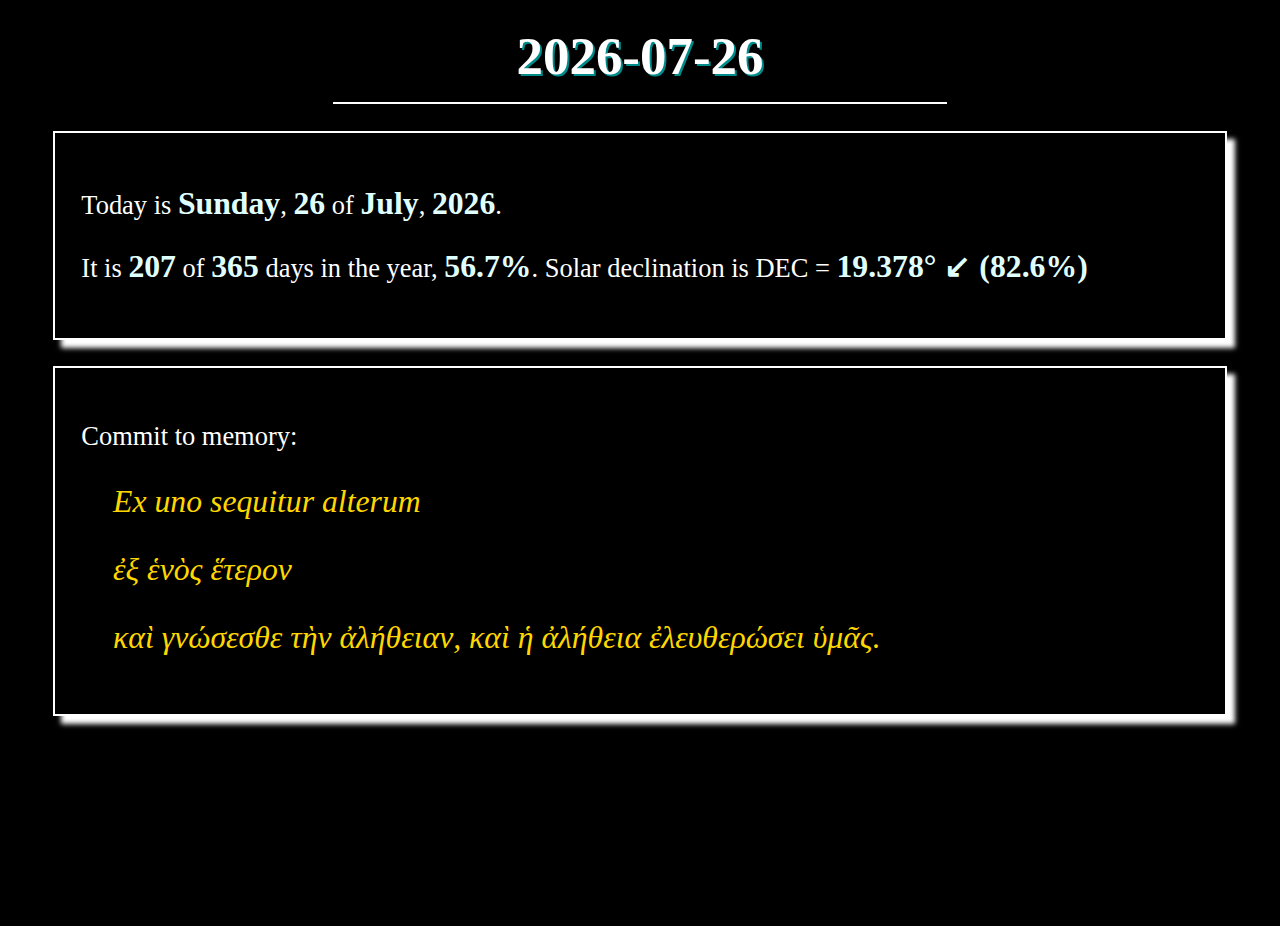
<file: docs/index.html>
<!DOCTYPE html>
<html lang="en">
<head>
    <meta charset="UTF-8">
    <meta name="viewport" content="width=device-width, initial-scale=1.0">
    <title>Daily document</title>
    <link rel="stylesheet" href="assets/style.css">
    <link rel="stylesheet" href="assets/style.css">
    <link rel="icon" type="image/png" href="assets/sunny.png">
    <style type="text/css">
        html {background-color: black; }
        body {background-color: black; color: white;
              min-height: 100vh; }
    </style>
</head>
<body>
  <h1 id="top">{ymd}</h1>

    <div class="theborder">

    <div class="floating">
      <a href="./softdev_search.html" id="link-1">softdev search engine</a>
    </div>

    <div class="floating">
      <a href="https://duckduckgo.com/" id="link-2">duckduckgo</a>
    </div>

    <p>Today is <span id="weekday" class="hgl">{dname}</span>,
      <span id="dmnr" class="hgl">{dmnr}</span> of <span id="mname" class="hgl">{mname}</span>,
      <span id="year" class="hgl">{year}</span>.</p>
    <p>It is <span id="dnr" class="hgl">{dnr}</span> of <span id="daysyear" class="hgl">{daysyear}</span>
  days in the year, <span id="partOfYear" class="hgl"></span>.
  Solar declination is DEC = <span id="DEC" class="hgl"
                             title="bla">...</span></p>

    </div>

<div class="theborder" style="position: relative">

  <div id="memorylanediv">
    Commit to memory:

  </div>

  <script src="assets/memory.json"></script>

</div>


    <script defer>
      const dayNames = {
        0: "Sunday",
        1: "Monday",
        2: "Tuesday",
        3: "Wednesday",
        4: "Thursday",
        5: "Friday",
        6: "Saturday",
      };

      const monthNames = {
        0: "January",
        1: "February",
        2: "March",
        3: "April",
        4: "May",
        5: "June",
        6: "July",
        7: "August",
        8: "September",
        9: "October",
        10: "November",
        11: "December"
      };

        function getDayOfYear(date) {
          // calculating day nr

          const startOfYear = new Date(date.getFullYear(), 0, 1);  // year, 0 -> jan., the first
          const diffInMilliseconds = date - startOfYear;  // dnr as a difference
          // to number of days:
          const diffInDays = Math.floor(diffInMilliseconds / (1000 * 60 * 60 * 24)) + 1;

          return diffInDays;
        }

        function dec(dnr) {
          const D2R = Math.PI/180;
          return 23.45 * Math.sin((360.0 * (dnr + 284.0)/365.0)*D2R);
        }

        // Getting current date, its components
        // to compute dnr, week day name and fill the 'placeholders':
        const today_ = new Date();
        const year = today_.getFullYear();
        const month = today_.getMonth() + 1;
        const month_txt = month.toString().padStart(2, '0');
        const weekday = today_.getDay();
        const weekdayName = dayNames[weekday];
        // console.log("weekday = ", weekday, ", weekdayName = ", weekdayName);
        const day = today_.getDate();
        const day_txt = day.toString().padStart(2, '0');
        const ymd_str = `${year}-${month_txt}-${day_txt}`;  // yyyy-mm-dd

        const topElement = document.getElementById("top");
        topElement.innerHTML = ymd_str;
        console.log("topElement: ", topElement);
        const weekdayElement = document.getElementById("weekday");
        weekdayElement.innerHTML = weekdayName;
        const dmnrElement = document.getElementById("dmnr");
        dmnrElement.innerHTML = day;
        const mnameElement = document.getElementById("mname");
        mnameElement.innerHTML = monthNames[month - 1];
        const yearElement = document.getElementById("year");
        yearElement.innerHTML = year;
        // Nr of the day in the year:
        const dayOfYear = getDayOfYear(today_);
        const dnrElement = document.getElementById("dnr");
        dnrElement.innerHTML = dayOfYear;

        // calculating nr of days in the year:
        const lastDate = new Date(year, 11, 31);
        const nrOfDays = getDayOfYear(lastDate);
        const daysyearElement = document.getElementById("daysyear");
        daysyearElement.innerHTML = nrOfDays;
        const partOfYearElement = document.getElementById("partOfYear");
        partOfYearElement.innerHTML = (dayOfYear/nrOfDays*100).toFixed(1) + "%";

        // dec:
        const decElement = document.getElementById("DEC");
        DEC = dec(dayOfYear);
        const dDEC = ((DEC)/23.45)*100;
        const DEC_next = dec(dayOfYear + 1);
        const trend = (DEC > DEC_next) ? "↙" : "↗";
        // decElement.innerHTML = DEC.toFixed(3) + "&deg; (" + dDEC.toFixed(1) + "%, " + trend + ")";
        decElement.innerHTML = DEC.toFixed(3) + "&deg; " + trend + " (" + dDEC.toFixed(1) + "%)";
        console.log("decElement:", decElement);
        console.log("dec:", dec);
        DEC_rel = DEC/23.45*100;
        decElement.title = DEC_rel.toFixed(1) + "%";
        decElement.data_tooltip = `${DEC_rel.toFixed(1)}%`;
        console.log("decElement.title: ", decElement.title);
        console.log("decElement.data_tooltip: ", decElement.datatolltip);

        // setting contents of div#memorylane
        const memorylaneElement = document.getElementById("memorylanediv");

        var contents = "<p>Commit to memory:</p>"
        for (const key in memorylane) {
          contents += `<p class="mitem tooltip" data-tooltip="${memorylane[key]['def']}">${memorylane[key]['item']}</p>\n`;
        };
        memorylaneElement.innerHTML = contents;

    </script>
</body>
</html>
</file>
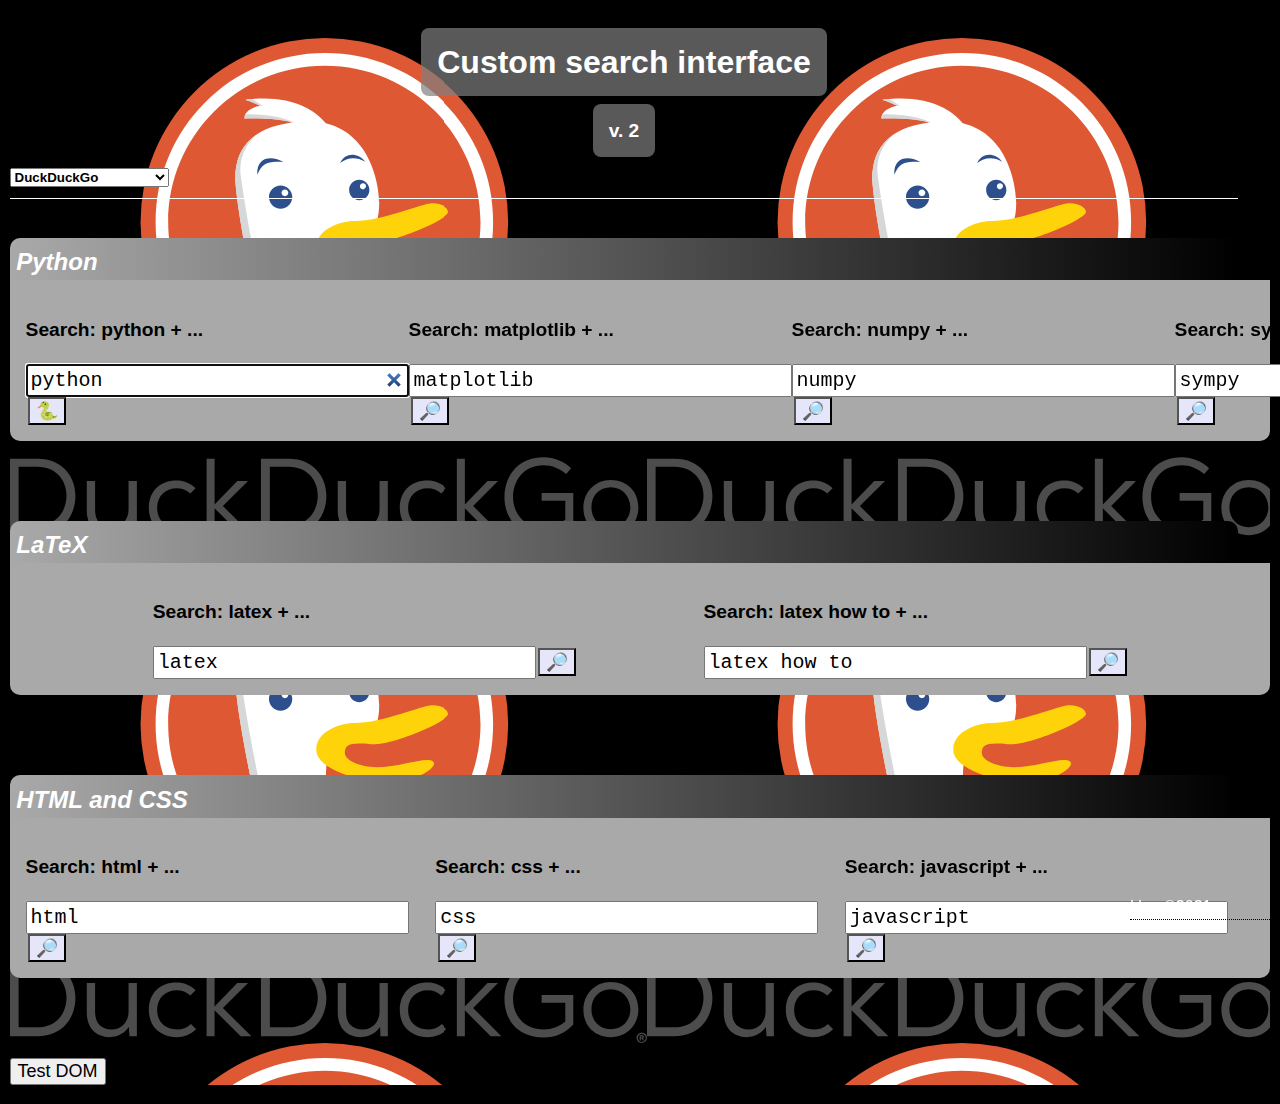
<file: docs/softdev_search.html>
<!DOCTYPE html>
<html lang="en">
<head>
<meta charset="utf-8" />
<title>softdev search engine</title>
<link rel="icon" type="image/png" href="assets/img/searchUtfIcon.png">
<link rel="stylesheet" href="assets/softdev_style.css">

<script>

var out00String = "";

backgroundImages = ["assets/img/DuckDuckGo_logo300x200+.svg", "assets/img/Google_2015_logo.svg", "assets/img/Yahoo!_3.svg"];  // DuckDuckGo_logo_004

tabs4 = "&nbsp;&nbsp;&nbsp;&nbsp;";
tabs8 = "&nbsp;&nbsp;&nbsp;&nbsp;&nbsp;&nbsp;&nbsp;&nbsp;";

function print(string) {
  out00String += string;
  return out00String;
}

function println(string) {
  out00String += string + "<br />";
  return out00String;
}

function printArr(element, index) {
  //prints array -- concats with `out00String`
  
  out00String = println(index + ") " + element.id);
}

function onlyParas(element, idx) {
  // For filtering 'paragraphs' from an array
  if (element.tagName == "P"){
    console.log("onlyParas: returning " + element.tagName);
    try {
        console.log("    element.attributes.class.value: " + element.attributes.class.value);
    } catch (error) {
      console.log("    >" + error + "<");
    }
    return element;
  }
}

var	InputDB = {rowPython: {title: "",
                              sections: {}},
                              // sections: {s00: {title: "Search: python + ...", hint: "python "},
                              //            s01: {title: "Search: matplotlib + ...", hint: "matplotlib "},
                              //            s02: {title: "Search: numpy + ...", hint: "numpy "},
                              //            s03: {title: "Search: sympy + ...", hint: "sympy "},}},
          rowLaTeX: {title: "",
                      sections: {}},
				  rowHTML: {title: "",
				  						sections: {}},
				  };
InputDB.rowPython.title = "Python";
InputDB.rowPython.sections.s00 = {title: "Search: python + ...", hint: "python "};
InputDB.rowPython.sections.s01 = {title: "Search: matplotlib + ...", hint: "matplotlib "};
InputDB.rowPython.sections.s02 = {title: "Search: numpy + ...", hint: "numpy "};
InputDB.rowPython.sections.s03 = {title: "Search: sympy + ...", hint: "sympy "};
InputDB.rowHTML.title = "HTML and CSS";				  
InputDB.rowHTML.sections.s00 = {title: "Search: html + ... ", hint: "html "};
InputDB.rowHTML.sections.s01 = {title: "Search: css + ... ", hint: "css "};
InputDB.rowHTML.sections.s02 = {title: "Search: javascript + ... ", hint: "javascript "};
InputDB.rowLaTeX.title = "LaTeX";
InputDB.rowLaTeX.sections.s00 = {title: "Search: latex + ... ", hint: "latex "};
InputDB.rowLaTeX.sections.s01 = {title: "Search: latex how to + ... ", hint: "latex how to "};
var IDBKeys = Object.keys(InputDB);

function addSearchSection(section) {
  // root:
  const rootDiv = document.getElementById("parent");
  
  // new section title:
  var newTitleDiv = document.createElement("div");
  newTitleDiv.setAttribute("id", "1");
  newTitleDiv.setAttribute("class", "row_tit");
  var node = document.createTextNode(section.title);
  newTitleDiv.append(node);
  rootDiv.appendChild(newTitleDiv);
  
  // new `flexRow`:
  var newFlexRowDiv = document.createElement("div");
  newFlexRowDiv.setAttribute("id", "row01");
  newFlexRowDiv.setAttribute("class", "flexRow");
  
  var sectionTilesKeys = Object.keys(section.sections);
  var tilesLen = sectionTilesKeys.length;
  for (i = 0; i < tilesLen; i++) {
    //console.log("Adding `" + section.sections[sectionTilesKeys[i]] + "`(" + section.sections + ")");
    addSearchTile(section.sections[sectionTilesKeys[i]], newFlexRowDiv);
  }
  
  rootDiv.appendChild(newFlexRowDiv);
}

function addSearchTile(tile, root){
  //console.log("addSearchTile(" + tile + ", " + root + ")");
  const rootDiv = document.getElementById("parent");
  
  // elements of 'searchCont':
    // button:
  var submitButton = document.createElement("button");
  submitButton.setAttribute("type", "submit");
  submitButton.setAttribute("title", "Search DuckDuckGo");
  submitButton.setAttribute("class", "button");
  if (tile['hint'].includes('python')){
  	var searchIcon = document.createTextNode("🐍");
  	} else {
  		var searchIcon = document.createTextNode("🔎");
  	}
  submitButton.appendChild(searchIcon);
    // inputs:
  var inputKh = document.createElement("input");
  inputKh.setAttribute("type", "hidden");
  inputKh.setAttribute("value", "1");
  inputKh.setAttribute("name", "kh");
  var inputKn = document.createElement("input");
  inputKn.setAttribute("type", "hidden");
  inputKn.setAttribute("value", "1");
  inputKn.setAttribute("name", "kn");
  var inputKac = document.createElement("input");
  inputKac.setAttribute("type", "hidden");
  inputKac.setAttribute("value", "1");
  inputKac.setAttribute("name", "kac");
  var inputSearch = document.createElement("input");
  inputSearch.setAttribute("class", "searchTitle");
  inputSearch.setAttribute("type", "search");
  inputSearch.setAttribute("size", "30");
  inputSearch.setAttribute("name", "q");
  inputSearch.setAttribute("value", tile.hint);
  if (tile.hint == "python ") {
  		inputSearch.setAttribute("id", "setAutofocus");
  		// inputSearch.setAttribute("onfocus", "this.value = this.value;");
  }
    // form:
  var formElement = document.createElement("form");
  formElement.setAttribute("class", "searchform");
  formElement.setAttribute("name", "x");
  formElement.setAttribute("action", "https://duckduckgo.com/");
  formElement.appendChild(inputKh);
  formElement.appendChild(inputKn);
  formElement.appendChild(inputKac);
  formElement.appendChild(inputSearch);
  formElement.appendChild(submitButton);
  
  // new searchCont:
  var contTitle = document.createTextNode(tile.title);
  var contTitleP = document.createElement("p");
  contTitleP.appendChild(contTitle);
  var searchContDiv = document.createElement("div");
  searchContDiv.setAttribute("id", "e00");
  searchContDiv.setAttribute("class", "searchCont");
  searchContDiv.appendChild(contTitleP);
  searchContDiv.appendChild(formElement);
  
  root.appendChild(searchContDiv);
}

function generateEngine() {
  
  // root:
  const rootDiv = document.getElementById("parent");
  
  // automated addition:
  //console.log("automated addition, InputDB = " + JSON.stringify(InputDB));
  for (let row in InputDB) {
    addSearchSection(InputDB[row]);
  }
  
  // var formFocus = document.getElementById("setAutofocus");
  // formFocus.input.value = formFocus.input.value;
  // alert("" + formFocus);
  update();

}

function testDom() {
	// output:
	console.log("testDom()");
	var outPara = document.getElementById("pOut00");
   out00String = println("Output:");
   var formElements = document.getElementsByTagName("form");
   var noForms = formElements.length;
   out00String = println("No of forms: " + noForms);
   for (i = 0; i < noForms; i++) {
   	out00String = println(i + ") form.getAttribute('action') = " + formElements[i].getAttribute("action"));
   }
   
   parent.scrollTo(0,0);
   
   // /////////////////////////////
   outPara.innerHTML = out00String;
   // printDebug();
}

function printDebug() {
	
}

function update() {
   var selectEngine = document.getElementById("engine-select");
   var myindex  = selectEngine.selectedIndex
   if (myindex == 0) {
   	myindex = 1;
   }
   var selValue = selectEngine.options[myindex].value
	//alert("update()! index = ");
	
	// getting all the search-forms (class=searchform)
	searchForms = document.getElementsByClassName("searchform");
	lSForms = searchForms.length;
	const engines = {"duckduckgo": "https://duckduckgo.com/", "google": "https://www.google.com/search",
	                 "yahoo": "https://search.yahoo.com/search"};
	// setting a new search engine:
	for (i = 0; i < lSForms; i++) {
		searchForms[i].setAttribute("action", engines[selValue]);
	}
	// background image:
	// document.body.style.backgroundImage = "url('assets/img/Yahoo!_3.svg')";
	document.body.style.backgroundImage = "url('" + backgroundImages[myindex - 1] + "')";
	// document.body.style.backgroundRepeat = "no-repeat";
	// alert("Setting: " + "url('" + backgroundImages[myindex] + "') (index = " + myindex + ")");
	out00String = println("lSForms = " + lSForms + "\n");
	for (i = 0; i < lSForms; i++) {
		out00String = println("searchForms[" + i + "] = " + searchForms[i].getAttribute("action") + "\n");
	}
	
	document.getElementById("setAutofocus").focus();
	
	//alert("update()! index = " + myindex +", value = " + selValue + "\n" + out00String);
	
	//outPara.innerHTML = out00String;
	
	parent.scrollTo(0,0);  // scrolling to the top of the document
	
	var formFocus = document.getElementById("setAutofocus");
	// alert("ff: " + formFocus);
		
}

</script>

</head>
<body onload="generateEngine()">

<div id="parentTitle" class="title">
<h1 class="title"><span>Custom search interface</span></h1>
<p class="title"><span>v. 2</span></p>

<select name="engine" id="engine-select" onchange="update()" title="Choose the search engine">  <!-- this.form.submit() -->
    <option value="">--Choose the engine--</option>
    <option selected value="duckduckgo" selected>DuckDuckGo</option>
    <option value="google">Google</option>
    <option value="yahoo">Yahoo</option>
</select>

</div>

<div id="parent">

  
</div>

<button id="button00" type="button" onclick="testDom()">Test DOM</button>

<p id="pOut00" class="blabla"></p>

<script>
// console.log("blabla");
// function update() {
	// alert("engine change!");
	// var engineSelect = document.getElementById("engineSelect");
	// out00String = println("engineChange");
	// out00String = println("engineSelect!");
	// var select = document.getElementById('engine-change');
	// var value = select.options[select.selectedIndex].value;
	// alert("engineChange!" + value);
	
	// outPara.innerHTML = out00String;
	// console.log("update");
	
	// }
</script>

<!--
<div>margin</div>
<div>margin</div>
<div>margin</div>
<div>margin</div>
<div>margin</div>
<div>margin</div>
<div>margin</div>
<div>margin</div>
<div>margin</div>
<div>margin</div>
<div>margin</div>
<div>margin</div>
<div>margin</div>
<div>margin</div>
<div>margin</div>
<div>margin</div>
<div>margin</div>
-->

<div id="sign" class="tooltip">khaz&copy;2021
  <span class="tooltiptext">copyright: khaz, 2021</span>
</div>
<!-- <p id="sign" title="copyright: khaz, 2021">khaz&copy;2021</p> -->

</body>
</html>
</file>
<file: docs/assets/style.css>
:root {
    --item-1-border-style: none;
    --item-2-border-style: none;
    --hidden-link-length: 8rem;
    --foreground: white;
    --shadow: darkcyan;
    --foregroundmemory: red;
    --foreground-secondary: red;
    --hgl-color: lightcyan;
    --memory-color: gold;
  }

html {
    box-sizing: border-box;

    height: 100%;
    background-color: black;
    margin: 0;
    padding: 0;

    font-size: 0.7cm;
  }

*, *:before, *:after {
    box-sizing: inherit;
  }

body {
    margin: 1em;
    padding: 0;
    color: var(--foreground);

    font-size: 1rem;
  }

div.theborder {
    box-shadow: 8px 8px 5px;
  }

/*    div {position: absolute;}*/
.hgl {
    font-weight: bold; color: var(--hgl-color); font-size: 1.2rem;
  }

#top {
    text-align: center; text-shadow: 2px 2px var(--shadow);
    border-bottom: solid 2px var(--foreground);
    padding-bottom: 0.6rem; max-width: 50%; margin: auto;
  }

#link-1 {
    /* color: transparent; /1* Ukrywa tekst *1/ */
    opacity: 0;
    transition: color 0.3s ease-in-out; /* Płynna zmiana koloru */
    padding: 0.25rem;
    /* display: block; */
    border: var(--item-1-border-style) 2px blue;
    border-radius: 0.5em;
    width: var(--hidden-link-length); height: 3rem;
    position: absolute; top: 0.1rem; left: 40rem;
  }

#link-1:hover {
    opacity: 1;
    color: var(--foreground);
    background-color: rgb(20, 20, 20, .85);
    border: solid 2px rgb(40, 40, 40);
  }

#link-2 {
    /* display: block; */
    opacity: 0;
    transition: color 0.3s ease-in-out; /* Płynna zmiana koloru */
    padding: 0.25rem;
    border: var(--item-2-border-style) 2px red;
    border-radius: 0.5em;
    /* width: var(--hidden-link-length); */
    width: var(--hidden-link-length);
    height: 3rem;
    position: absolute; top: 3rem; left: 40rem;
  }

#link-2:hover {
    opacity: 1;
    color: var(--foreground);
    background-color: rgb(20, 20, 20, .85);
    border: solid 2px rgb(40, 40, 40);
  }

/*#link-2 {float: right;
margin-left: 1em;
margin-bottom: 10em;
border: solid 2px red;
width: 20em; height: 3em;
}*/
.theborder {
    border-style: solid; border-width: 2px;
    border-color: var(--foreground);
    margin: 1em; padding: 1em;
  }

.mitem {
    color: var(--memory-color);
    margin-left: 1em;
    font-style: italic; font-size: 1.2rem;
  }

.backlink {
    color: navy;
  }

div a {
    color: mintcream; position: absolute; bottom: 0; right: 0.5em;
    text-decoration: none;
  }

.floating {
    position: absolute; width: 600; height: 0;
    z-index: 2;
  }

/* Styl tooltipa */
.tooltip {
    width: 100%;
    position: relative;
    display: block;
    border: none red 1px;
  }

.tooltip::after {
    content: attr(data-tooltip);
    position: absolute;
    bottom: 125%;  /* shift/position to the right */
    left: 33%;  /* shift/position up */
    transform: translateX(-50%);
    background-color: #333;
    color: #fff;
    padding: 10px;
    border-radius: 5px;
    opacity: 0;
    pointer-events: none;
    transition: opacity 0.3s ease;
    min-width: 10em;
  }

.tooltip:hover::after {
    opacity: 1;
  }

/* Left tooltip */
.ltooltip {
    position: relative;
    display: block;
  }

.ltooltip::after {
    content: attr(data-tooltip);
    position: absolute;
    top: 2rem;  /* shift/position to the right */
    left: 28rem;  /* shift/position up */
    transform: translateX(1rem);
    background-color: #333;
    color: #fff;
    padding: 10px;
    border: solid 1px yellow;
    border-radius: 0.5em;
    opacity: 0;
    pointer-events: none;
    transition: opacity 0.3s ease;
    min-width: 10em;
  }

.ltooltip:hover::after {
    opacity: 1;
  }
</file>
<file: docs/assets/softdev_style.css>
html {
  background-color: black; /*<#f0f0f0;*/
}

body {
  color: white; /*@gray;*/
  font-family: 'Roboto','Helvetica Neue', Helvetica, Arial, sans-serif;
  font-style: normal;
  font-weight: 400;
  letter-spacing: 0;
  line-height: 1.5;
  padding-right: 2rem;
  width: 96%;
  margin: auto;
  /* background-image: url('img/DuckDuckGo_logo300x200+.svg');*/
}

/* #parentTitle { */
/* 	background: url('img/DuckDuckGo_logo300x200+.svg') no-repeat center; */
/* } */

h1.title {
  text-align: center;
  /*padding-bottom: 0.1rem;*/
  margin-bottom: 1.9rem;
}

h1.title span {
	background-color: rgba(127, 127, 127, 0.7);
	z-index: 1000;
	padding: 12pt;
	border-radius: 6pt;
}

p.title {text-align: center;}

p.title span {
	color: white;
	background-color: rgba(127, 127, 127, 0.7);
	padding: 12pt;
	border-radius: 6pt;
}

div.title {
  margin-top: 2.4rem;
  margin-bottom: 2.4rem;
  padding-bottom: 0.6rem;
  border-bottom: white 1px solid;
}

div#parent {
  display: inline-flex;
  flex-direction: column;
  justify-content: space-around;
  
  width: 100%;
}


div.flexRow {
  display: inline-flex;
  justify-content: space-evenly;
  background-color: darkgray;

  /*border: solid red 1px;*/
  /*border-radius: 10px;*/
  border-radius: 0px 0px 10px 10px;
  /*margin: 2px;*/
  margin-bottom: 5rem;
  padding: 1rem;
  width: 100%;
}

div.row_tit {
  display: inline-flex;
  border: none;
  font-size: 18pt;
  font-weight: bold;
  font-style: italic;
  background-image: linear-gradient(to right, darkgrey , black);
  border-radius: 10px 10px 0px 0px;
  padding-left: 5pt;
  padding-top: 5pt;
}

div p {
	color: black;
	font-size: larger;
	font-weight: bold;
	}

select {
	font-weight: bold;
}

select:hover {
	color: chocolate;
	font-weight: bold;
}

input {
	padding: 3px;
	font-family: monospace;
	font-size: x-large;
	min-width: 5rem;
	}
	
input:hover {
	background: Lavender;
	color: chocolate;
	font-weight: bold;
}

form button {
	background: Lavender;
	margin-left: 2pt;
}

form button:hover {
	background: CornSilk;
}

button {
	font-size: large;
	}

/* div div {border: solid blue 1px; } */

div#sign {
	position: absolute;
	right: -100px;
	bottom: -20px;
	font-size: 12pt;
	}

.tooltip {
  position: relative;
  display: inline-block;
  border-bottom: 1px dotted black;
}

.tooltip .tooltiptext {
  visibility: hidden;
  width: 120px;
  background-color: black;
  color: #fff;
  text-align: center;
  border: solid white 1px;
  border-radius: 6px;
  padding: 5px;

  /* Position the tooltip */
  position: relative;
  top: -30px;
  left: -270px;
  z-index: 1;
}

.tooltip:hover .tooltiptext {
  color: silver;
  visibility: visible;
}
</file>
